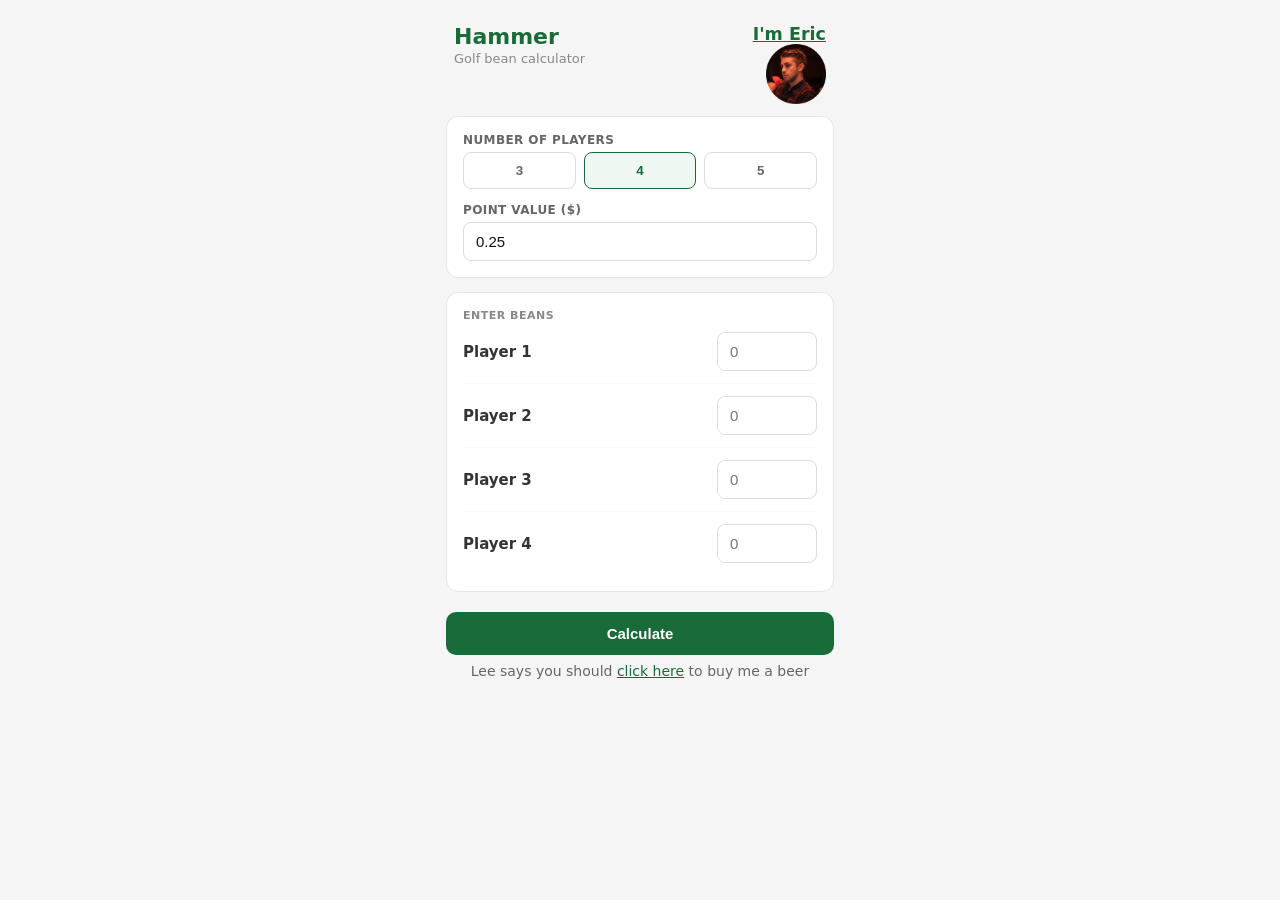
<file: hammercalc/index.html>
<!DOCTYPE html>
<html lang="en">
<head>
  <!-- Google tag (gtag.js) -->
  <script async src="https://www.googletagmanager.com/gtag/js?id=G-FJH3M0GG4R"></script>
  <script>
    window.dataLayer = window.dataLayer || [];
    function gtag(){dataLayer.push(arguments);}
    gtag('js', new Date());

    gtag('config', 'G-FJH3M0GG4R');
  </script>
  <meta charset="UTF-8">
  <meta name="viewport" content="width=device-width, initial-scale=1">
  <title>Hammer Golf Calculator</title>
  <!-- External CSS -->
    <link rel="stylesheet" href="style.css">
</head>
<body>
<div class="wrap">
  <div class="header">
    <div class="title-text">
      <h1>Hammer</h1>
      <p class="sub">Golf bean calculator</p>
    </div>
    <div class="home-link">
    <a href="/index.html" target="_self">
      <h3>I'm Eric</h3>
    </a>
    <img src="/images/round-small.png">
  </div>
  </div>

  <div class="card">
    <label>Number of players</label>
    <div class="selector-group">
        <button class="sel-btn" onclick="setPlayers(3)" id="btn-3">3</button>
        <button class="sel-btn active" onclick="setPlayers(4)" id="btn-4">4</button>
        <button class="sel-btn" onclick="setPlayers(5)" id="btn-5">5</button>
    </div>

    <label>Point value ($)</label>
    <input type="number" id="point-val" value="0.25" min="0.05" step="0.05">
  </div>

  <div class="card">
    <div class="section-title">Enter Beans</div>
    <div id="player-inputs"></div>
  </div>

  <button class="btn btn-primary" onclick="calculate()">Calculate</button>

  <div id="results" style="display:none">
    <div class="card" style="margin-top:14px">
      <div class="section-title">Results</div>
      <table class="results-table">
        <thead>
          <tr><th>Player</th><th>Beans</th><th>Total</th><th>Owes</th></tr>
        </thead>
        <tbody id="results-body"></tbody>
      </table>
      <div class="sum-row" id="sum-check"></div>
    </div>

    <div class="card">
      <div class="section-title">Who pays whom</div>
      <div id="ledger"></div>
    </div>

    <button class="btn btn-secondary" onclick="reset()">Clear All</button>
  </div>
  <div class="outside-link" id="donate">
    <p>Lee says you should
      <a href="https://venmo.com/ericweger?txn=pay&amount=8" target="_blank">click here</a>
      to buy me a beer
    </p>
  </div>
</div>
<script src="script.js"></script>
</body>
</html>
</file>
<file: hammercalc/style.css>
* {
    box-sizing: border-box;
    margin: 0;
    padding: 0;
}
a {
    color: #1a6b3a
}
body {
    font-family: system-ui, sans-serif;
    background: #f5f5f5;
    color: #111;
    font-size: 15px;
}
.wrap {
    max-width: 420px;
    margin: 0 auto;
    padding: 16px;
}
.header {
    display: flex;
    flex-direction: row;
    justify-content: space-between;
    gap: 8px;
    padding: 8px;
}
.header .title-text, .menu {
    display: block;
}
.menu a {
    color: #1a6b3a;
}
h1 {
    font-size: 22px;
    font-weight: 600;
    color: #1a6b3a;
    margin-bottom: 2px;
}
.sub {
    font-size: 13px;
    color: #888;
    margin-bottom: 20px;
}
.card {
    background: #fff;
    border-radius: 12px;
    padding: 16px;
    margin-bottom: 14px;
    border: 1px solid #e5e5e5;
}
label {
    display: block;
    font-size: 12px;
    font-weight: 600;
    color: #666;
    text-transform: uppercase;
    letter-spacing: 0.4px;
    margin-bottom: 5px;
}
input,
select {
    width: 100%;
    padding: 10px 12px;
    border: 1px solid #ddd;
    border-radius: 8px;
    font-size: 15px;
    background: #fff;
    color: #111;
}
/* Flex Button Group */
.selector-group {
    display: flex;
    gap: 8px;
    margin-bottom: 14px;
}
.sel-btn {
    flex: 1;
    padding: 10px;
    border: 1.5px solid #ddd;
    background: #fff;
    border-radius: 8px;
    cursor: pointer;
    font-weight: 600;
    color: #666;
    transition: 0.2s;
}
.sel-btn.active {
    border-color: #1a6b3a;
    background: #eef7f2;
    color: #1a6b3a;
}

.btn {
    width: 100%;
    padding: 13px;
    border: none;
    border-radius: 10px;
    font-size: 15px;
    font-weight: 600;
    cursor: pointer;
    margin-top: 6px;
}
.btn-primary {
    background: #1a6b3a;
    color: #fff;
}
.btn-secondary {
    background: #fff;
    color: #1a6b3a;
    border: 1.5px solid #1a6b3a;
    margin-top: 10px;
}
.player-row {
    display: flex;
    justify-content: space-between;
    align-items: center;
    margin-bottom: 12px;
    padding-bottom: 12px;
    border-bottom: 1px solid #f9f9f9;
}
.player-row:last-child {
    border-bottom: none;
    margin-bottom: 0;
}
.player-label {
    font-weight: 600;
    color: #333;
}
.player-input-wrap {
    width: 100px;
}
.results-table {
    width: 100%;
    border-collapse: collapse;
    font-size: 14px;
}
.results-table th {
    font-size: 11px;
    font-weight: 600;
    color: #888;
    text-transform: uppercase;
    letter-spacing: 0.4px;
    padding: 6px 8px;
    border-bottom: 1.5px solid #eee;
    text-align: left;
}
.results-table th:last-child,
.results-table td:last-child {
    text-align: right;
}
.results-table th:nth-child(2),
.results-table td:nth-child(2) {
    text-align: center;
}
.results-table th:nth-child(3),
.results-table td:nth-child(3) {
    text-align: center;
}
.results-table td {
    padding: 10px 8px;
    border-bottom: 1px solid #f5f5f5;
    font-size: 15px;
}
.results-table tr:last-child td {
    border-bottom: none;
}
.pos {
    color: #1a6b3a;
    font-weight: 600;
}
.neg {
    color: #c0392b;
    font-weight: 600;
}
.zero {
    color: #888;
}
.winner-row {
    background: #f0faf4;
}
.big-name {
    font-weight: 600;
    font-size: 15px;
}
.section-title {
    font-size: 11px;
    font-weight: 600;
    color: #888;
    text-transform: uppercase;
    letter-spacing: 0.5px;
    margin-bottom: 10px;
}
.ledger-row {
    display: flex;
    justify-content: space-between;
    align-items: center;
    padding: 9px 0;
    border-bottom: 1px solid #f5f5f5;
}
.ledger-row:last-child {
    border-bottom: none;
}
.ledger-amt {
    font-weight: 700;
    font-size: 16px;
    color: #c0392b;
}
.sum-row {
    font-size: 12px;
    color: #aaa;
    text-align: center;
    padding-top: 6px;
}
.outside-link {
    font-size: 14px;
    color: #666;
    margin-top: 8px;
    margin-bottom: 14px;
    text-align: center;
}
.outside-link a {
    color: #1a6b3a;
}
.home-link {
    text-align: end;
}
.home-link img {
    width: 60px;
}
</file>
